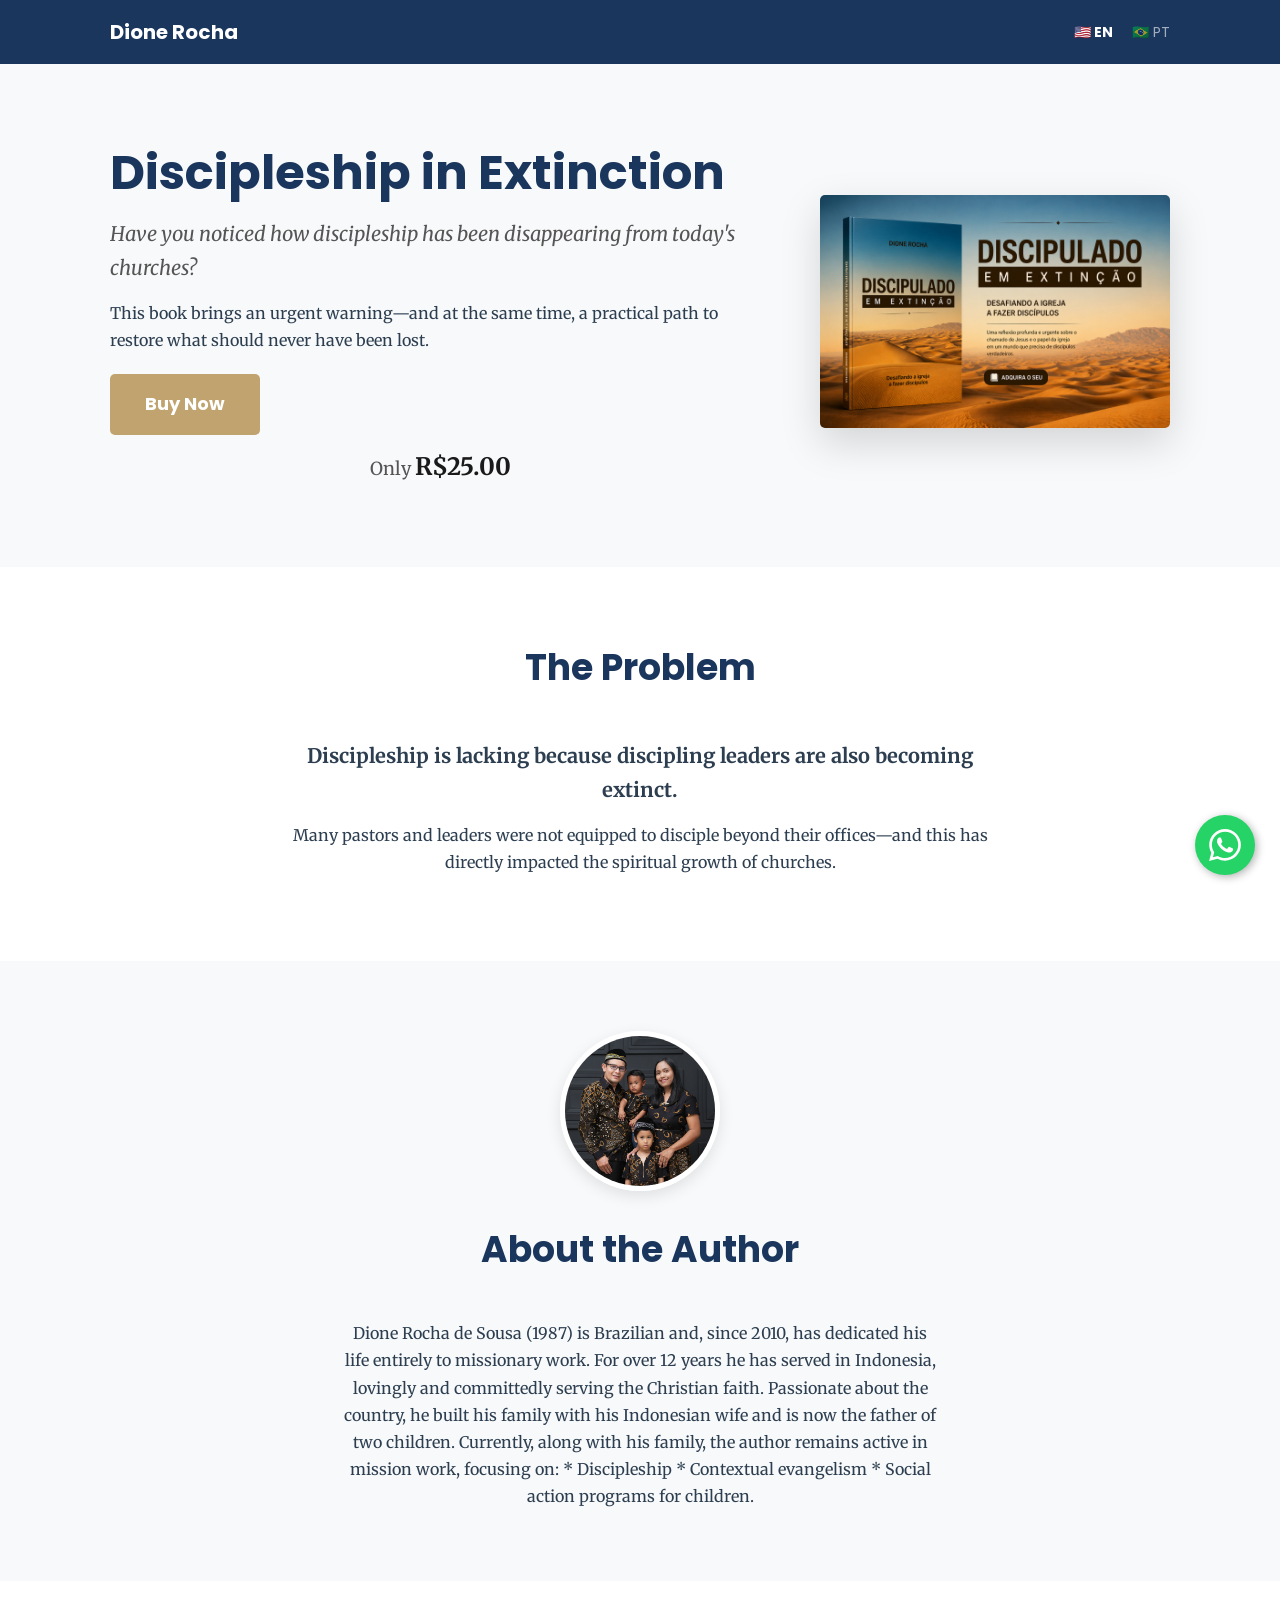
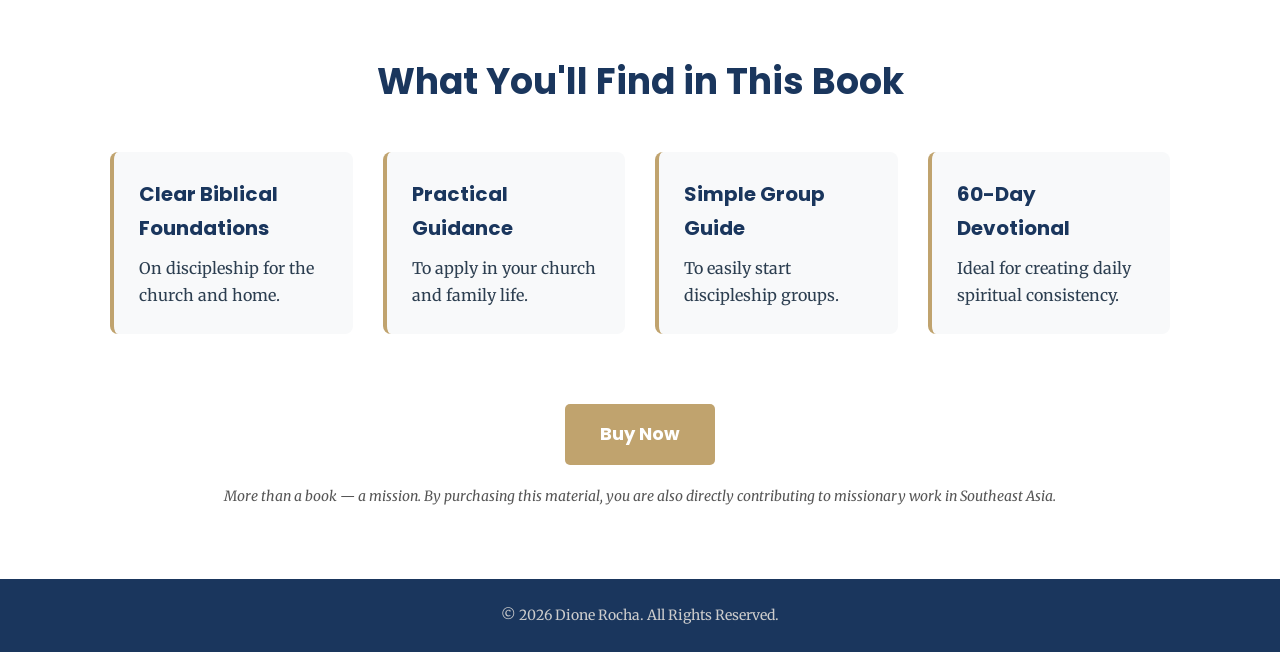
<file: index.html>
<!DOCTYPE html>
<html lang="en">
<head>
    <meta charset="UTF-8">
    <meta name="viewport" content="width=device-width, initial-scale=1.0">
    <title>Dione Rocha - Discipleship in Extinction</title>
    <link rel="stylesheet" href="style.css"v=2>
    <link href="https://fonts.googleapis.com/css2?family=Poppins:wght@700&family=Merriweather:ital,wght@0,400;0,700;1,400&display=swap" rel="stylesheet">
</head>
<body>

    <nav class="navbar">
        <div class="container">
            <div class="logo">Dione Rocha</div>
            <div class="lang-switch">
                <a href="index.html" class="active">🇺🇸 EN</a>
                <a href="br.html">🇧🇷 PT</a>
            </div>
        </div>
    </nav>

    <header id="hero">
        <div class="container">
            <div class="hero-text">
                <h1>Discipleship in Extinction</h1>
                <p class="subtitle">Have you noticed how discipleship has been disappearing from today's churches?</p>
                <p>This book brings an urgent warning—and at the same time, a practical path to restore what should never have been lost.</p>
                <a href="https://go.hotmart.com/Q73504572A?dp=1" class="btn" target="_blank">Buy Now</a>
                <p class="price-text">Only <strong>R$25.00</strong></p>
            </div>
            <div class="hero-img">
                <img src="img/Dione.jpeg" alt="Discipleship in Extinction Book Cover">
            </div>
        </div>
    </header>

    <section id="problem">
        <div class="container">
            <h2>The Problem</h2>
            <p class="lead">Discipleship is lacking because discipling leaders are also becoming extinct.</p>
            <p>Many pastors and leaders were not equipped to disciple beyond their offices—and this has directly impacted the spiritual growth of churches.</p>
        </div>
    </section>

    <section id="penulis">
        <div class="container">
            <img src="img/WhatsApp Image 2026-04-23 at 18.02.15.jpeg" alt="Dione Rocha Author Photo">
            <h2>About the Author</h2>
            <p>Dione Rocha de Sousa (1987) is Brazilian and, since 2010, has dedicated his life entirely to missionary work. For over 12 years he has served in Indonesia, lovingly and committedly serving the Christian faith.

Passionate about the country, he built his family with his Indonesian wife and is now the father of two children.

Currently, along with his family, the author remains active in mission work, focusing on:
* Discipleship
* Contextual evangelism
* Social action programs for children.</p>
        </div>
    </section>

    <section id="katalog">
        <div class="container">
            <h2>What You'll Find in This Book</h2>
            <div class="features-grid">
                <div class="feature-item">
                    <h3>Clear Biblical Foundations</h3>
                    <p>On discipleship for the church and home.</p>
                </div>
                <div class="feature-item">
                    <h3>Practical Guidance</h3>
                    <p>To apply in your church and family life.</p>
                </div>
                <div class="feature-item">
                    <h3>Simple Group Guide</h3>
                    <p>To easily start discipleship groups.</p>
                </div>
                <div class="feature-item">
                    <h3>60-Day Devotional</h3>
                    <p>Ideal for creating daily spiritual consistency.</p>
                </div>
            </div>
            <div class="cta-book">
                <a href="https://go.hotmart.com/Q73504572A?dp=1" class="btn" target="_blank">Buy Now</a>
                <p class="mission-note">More than a book — a mission. By purchasing this material, you are also directly contributing to missionary work in Southeast Asia.</p>
            </div>
        </div>
    </section>

    <footer>
        <p>© 2026 Dione Rocha. All Rights Reserved.</p>
    </footer>

       <!-- WhatsApp Floating Button -->
   <a href="https://wa.me/6289670915281?text=Hello%20Dione,%20I'm%20interested%20in%20your%20book" 
      class="whatsapp-float" 
      target="_blank">
       <svg xmlns="http://www.w3.org/2000/svg" width="32" height="32" viewBox="0 0 24 24" fill="white">
           <path d="M.057 24l1.687-6.163c-1.041-1.804-1.588-3.849-1.587-5.946.003-6.556 5.338-11.891 11.893-11.891 3.181.001 6.167 1.24 8.413 3.488 2.245 2.248 3.481 5.236 3.48 8.414-.003 6.557-5.338 11.892-11.893 11.892-1.99-.001-3.951-.5-5.688-1.448l-6.305 1.654zm6.597-3.807c1.676.995 3.276 1.591 5.392 1.592 5.448 0 9.886-4.434 9.889-9.885.002-5.462-4.415-9.89-9.881-9.892-5.452 0-9.887 4.434-9.889 9.884-.001 2.225.651 3.891 1.746 5.634l-.999 3.648 3.742-.981zm11.387-5.464c-.074-.124-.272-.198-.57-.347-.297-.149-1.758-.868-2.031-.967-.272-.099-.47-.149-.669.149-.198.297-.768.967-.941 1.165-.173.198-.347.223-.644.074-.297-.149-1.255-.462-2.39-1.475-.883-.788-1.48-1.761-1.653-2.059-.173-.297-.018-.458.13-.606.134-.133.297-.347.446-.521.151-.172.2-.296.3-.495.099-.198.05-.372-.025-.521-.075-.148-.669-1.611-.916-2.206-.242-.579-.487-.501-.669-.51l-.57-.01c-.198 0-.52.074-.792.372s-1.04 1.016-1.04 2.479 1.065 2.876 1.213 3.074c.149.198 2.095 3.2 5.076 4.487.709.306 1.263.489 1.694.626.712.226 1.36.194 1.872.118.571-.085 1.758-.719 2.006-1.413.248-.695.248-1.29.173-1.414z"/>
       </svg>
   </a>

</body>
</html>
</file>
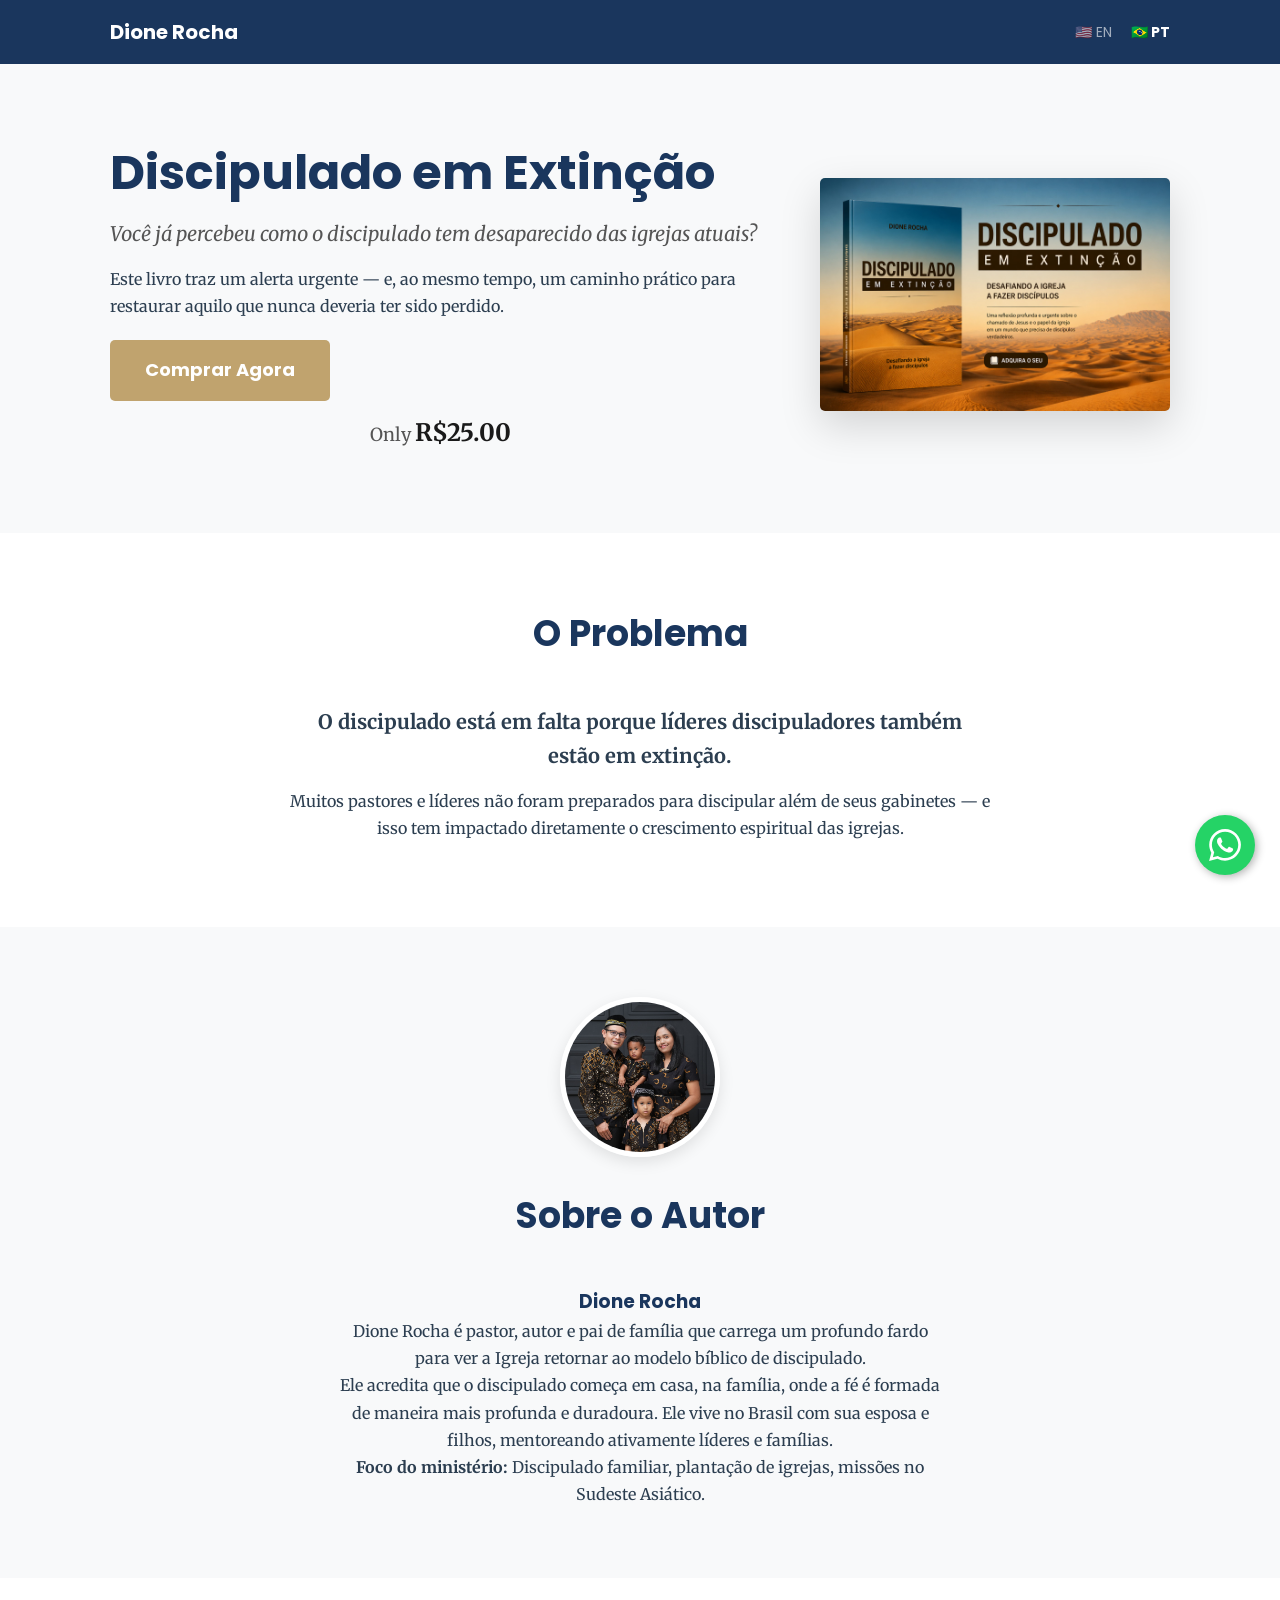
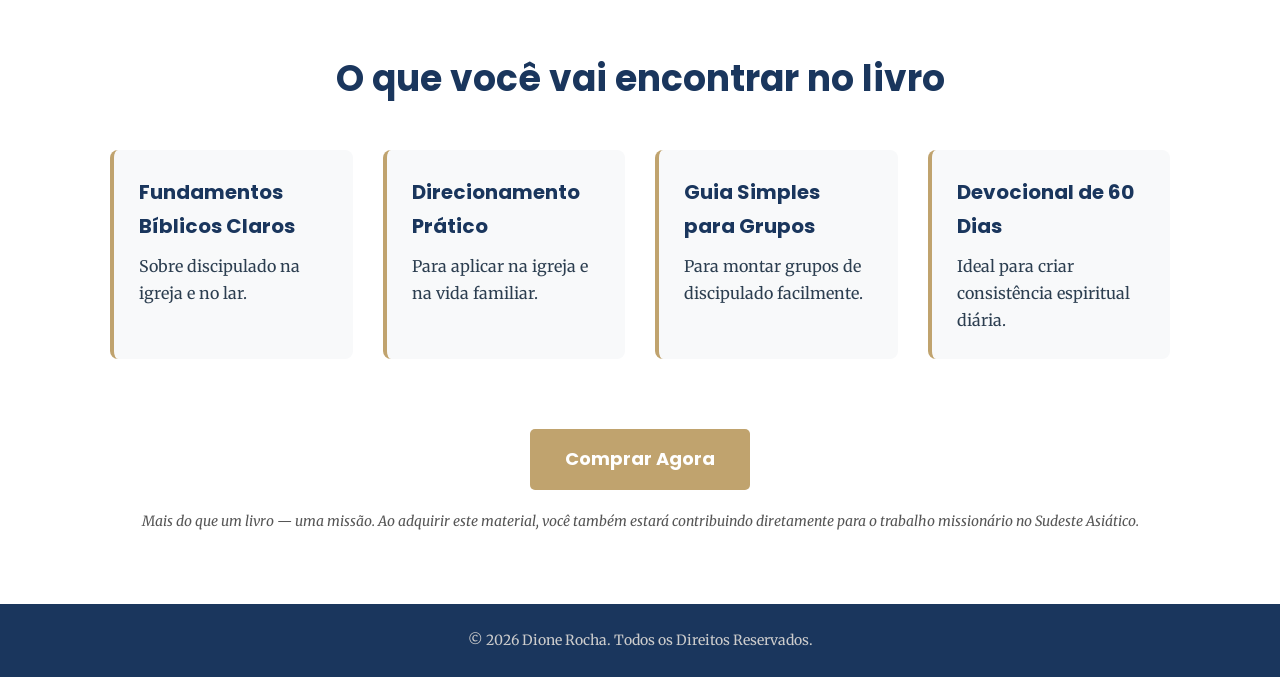
<file: br.html>
<!DOCTYPE html>
<html lang="pt-BR">
<head>
    <meta charset="UTF-8">
    <meta name="viewport" content="width=device-width, initial-scale=1.0">
    <title>Dione Rocha - Discipulado em Extinção</title>
    <link rel="stylesheet" href="style.css"=v2>
    <link href="https://fonts.googleapis.com/css2?family=Poppins:wght@700&family=Merriweather:ital,wght@0,400;0,700;1,400&display=swap" rel="stylesheet">
</head>
<body>

    <nav class="navbar">
        <div class="container">
            <div class="logo">Dione Rocha</div>
            <div class="lang-switch">
                <a href="index.html">🇺🇸 EN</a>
                <a href="br.html" class="active">🇧🇷 PT</a>
            </div>
        </div>
    </nav>

    <header id="hero">
        <div class="container">
            <div class="hero-text">
                <h1>Discipulado em Extinção</h1>
                <p class="subtitle">Você já percebeu como o discipulado tem desaparecido das igrejas atuais?</p>
                <p>Este livro traz um alerta urgente — e, ao mesmo tempo, um caminho prático para restaurar aquilo que nunca deveria ter sido perdido.</p>
                <a href="https://go.hotmart.com/Q73504572A?dp=1" class="btn" target="_blank">Comprar Agora</a>
                <p class="price-text">Only <strong>R$25.00</strong></p>
            </div>
            <div class="hero-img">
                <img src="img/Dione.jpeg" alt="Capa do Livro Discipulado em Extinção">
            </div>
        </div>
    </header>

    <section id="problem">
        <div class="container">
            <h2>O Problema</h2>
            <p class="lead">O discipulado está em falta porque líderes discipuladores também estão em extinção.</p>
            <p>Muitos pastores e líderes não foram preparados para discipular além de seus gabinetes — e isso tem impactado diretamente o crescimento espiritual das igrejas.</p>
        </div>
    </section>

    <section id="penulis">
        <div class="container">
            <div class="author-content">
                <div class="author-photo">
                    <img src="img/WhatsApp Image 2026-04-23 at 18.02.15.jpeg" alt="Dione Rocha com a Família">
                </div>
                <div class="author-bio">
                    <h2>Sobre o Autor</h2>
                    <h3>Dione Rocha</h3>
                    <p>Dione Rocha é pastor, autor e pai de família que carrega um profundo fardo para ver a Igreja retornar ao modelo bíblico de discipulado.</p>
                    <p>Ele acredita que o discipulado começa em casa, na família, onde a fé é formada de maneira mais profunda e duradoura. Ele vive no Brasil com sua esposa e filhos, mentoreando ativamente líderes e famílias.</p>
                    <p><strong>Foco do ministério:</strong> Discipulado familiar, plantação de igrejas, missões no Sudeste Asiático.</p>
                </div>
            </div>
        </div>
    </section>

    <section id="katalog">
        <div class="container">
            <h2>O que você vai encontrar no livro</h2>
            <div class="features-grid">
                <div class="feature-item">
                    <h3>Fundamentos Bíblicos Claros</h3>
                    <p>Sobre discipulado na igreja e no lar.</p>
                </div>
                <div class="feature-item">
                    <h3>Direcionamento Prático</h3>
                    <p>Para aplicar na igreja e na vida familiar.</p>
                </div>
                <div class="feature-item">
                    <h3>Guia Simples para Grupos</h3>
                    <p>Para montar grupos de discipulado facilmente.</p>
                </div>
                <div class="feature-item">
                    <h3>Devocional de 60 Dias</h3>
                    <p>Ideal para criar consistência espiritual diária.</p>
                </div>
            </div>
            <div class="cta-book">
                <a href="https://go.hotmart.com/Q73504572A?dp=1" class="btn" target="_blank">Comprar Agora</a>
                <p class="mission-note">Mais do que um livro — uma missão. Ao adquirir este material, você também estará contribuindo diretamente para o trabalho missionário no Sudeste Asiático.</p>
            </div>
        </div>
    </section>

    <footer>
        <p>© 2026 Dione Rocha. Todos os Direitos Reservados.</p>
    </footer>

    <!-- WhatsApp Floating Button -->
<a href="https://wa.me/6289670915281?text=Ol%C3%A1%20Dione,%20tenho%20interesse%20no%20seu%20livro" 
   class="whatsapp-float" 
   target="_blank">
    <svg xmlns="http://www.w3.org/2000/svg" width="32" height="32" viewBox="0 0 24 24" fill="white">
        <path d="M.057 24l1.687-6.163c-1.041-1.804-1.588-3.849-1.587-5.946.003-6.556 5.338-11.891 11.893-11.891 3.181.001 6.167 1.24 8.413 3.488 2.245 2.248 3.481 5.236 3.48 8.414-.003 6.557-5.338 11.892-11.893 11.892-1.99-.001-3.951-.5-5.688-1.448l-6.305 1.654zm6.597-3.807c1.676.995 3.276 1.591 5.392 1.592 5.448 0 9.886-4.434 9.889-9.885.002-5.462-4.415-9.89-9.881-9.892-5.452 0-9.887 4.434-9.889 9.884-.001 2.225.651 3.891 1.746 5.634l-.999 3.648 3.742-.981zm11.387-5.464c-.074-.124-.272-.198-.57-.347-.297-.149-1.758-.868-2.031-.967-.272-.099-.47-.149-.669.149-.198.297-.768.967-.941 1.165-.173.198-.347.223-.644.074-.297-.149-1.255-.462-2.39-1.475-.883-.788-1.48-1.761-1.653-2.059-.173-.297-.018-.458.13-.606.134-.133.297-.347.446-.521.151-.172.2-.296.3-.495.099-.198.05-.372-.025-.521-.075-.148-.669-1.611-.916-2.206-.242-.579-.487-.501-.669-.51l-.57-.01c-.198 0-.52.074-.792.372s-1.04 1.016-1.04 2.479 1.065 2.876 1.213 3.074c.149.198 2.095 3.2 5.076 4.487.709.306 1.263.489 1.694.626.712.226 1.36.194 1.872.118.571-.085 1.758-.719 2.006-1.413.248-.695.248-1.29.173-1.414z"/>
    </svg>
</a>

</body>
</html>
</file>
<file: style.css>
* { 
    margin: 0; 
    padding: 0; 
    box-sizing: border-box; 
}

body { 
    font-family: 'Merriweather', serif; 
    color: #2c3e50; 
    line-height: 1.7; 
    background: #fff; 
}

h1, h2, h3 { 
    font-family: 'Poppins', sans-serif; 
    color: #1a365d; 
}

.container { 
    max-width: 1100px; 
    margin: 0 auto; 
    padding: 0 20px; 
}

.lead { 
    font-size: 20px; 
    font-weight: 700; 
    margin-bottom: 15px; 
}

/* NAVBAR ATAS + TOMBOL BAHASA */
.navbar {
    background: #1a365d;
    padding: 15px 0;
    position: sticky;
    top: 0;
    z-index: 100;
}
.navbar .container { 
    display: flex; 
    justify-content: space-between; 
    align-items: center; 
}
.logo { 
    color: white; 
    font-family: 'Poppins'; 
    font-weight: 700; 
    font-size: 20px; 
}
.lang-switch a {
    color: white; 
    text-decoration: none; 
    margin-left: 15px;
    opacity: 0.6; 
    font-size: 14px; 
    font-family: 'Poppins';
}
.lang-switch a.active, .lang-switch a:hover { 
    opacity: 1; 
    font-weight: bold; 
}

/* HERO - BAGIAN PALING ATAS */
#hero { 
    background: #f8f9fa; 
    padding: 80px 0; 
}
#hero .container { 
    display: flex; 
    align-items: center; 
    gap: 50px; 
}
.hero-text { flex: 1.2; }
.hero-text h1 { 
    font-size: 48px; 
    margin-bottom: 15px; 
    line-height: 1.2; 
}
.subtitle { 
    font-size: 20px; 
    font-style: italic; 
    margin-bottom: 15px; 
    color: #555; 
}

.hero-img img { 
    max-width: 350px; 
    box-shadow: 0 15px 40px rgba(0,0,0,0.15); 
    border-radius: 5px;  
}

/* TOMBOL BUY NOW / COMPRAR AGORA */
.btn {
    background: #c0a36e; 
    color: white; 
    padding: 15px 35px; 
    text-decoration: none; 
    border-radius: 5px; 
    display: inline-block;
    font-family: 'Poppins', sans-serif;
    font-weight: 700;
    font-size: 18px;
    transition: 0.3s;
    margin-top: 20px;
}
.btn:hover { 
    background: #a88b5a; 
    transform: translateY(-2px); 
}

/* SEMUA SECTION */
section { 
    padding: 70px 0; 
    text-align: center; 
}
section h2 { 
    font-size: 36px; 
    margin-bottom: 40px; 
}

/* BAGIAN PROBLEM */
#problem { background: white; }
#problem p { 
    max-width: 700px; 
    margin: 0 auto 15px auto; 
}

/* BAGIAN PENULIS DIONE ROCHA */
#penulis { background: #f8f9fa; }
#penulis img { 
    width: 160px; 
    height: 160px; 
    object-fit: cover; 
    border-radius: 50%; 
    margin-bottom: 20px; 
    border: 5px solid white; 
    box-shadow: 0 5px 15px rgba(0,0,0,0.1); 
}
#penulis p { 
    max-width: 600px; 
    margin: 0 auto; 
}

/* BAGIAN ISI BUKU - 4 KOTAK */
#katalog { background: white; }
.features-grid { 
    display: grid; 
    grid-template-columns: repeat(auto-fit, minmax(240px, 1fr)); 
    gap: 30px; 
    text-align: left;
    margin-bottom: 50px;
}
.feature-item { 
    background: #f8f9fa; 
    padding: 25px; 
    border-radius: 8px; 
    border-left: 4px solid #c0a36e;
}
.feature-item h3 { 
    font-size: 20px; 
    margin-bottom: 10px; 
}
.cta-book { margin-top: 20px; }
.mission-note { 
    font-size: 14px; 
    margin-top: 20px; 
    color: #555; 
    font-style: italic; 
}

/* FOOTER BAWAH */
footer { 
    background: #1a365d; 
    color: #ccc; 
    text-align: center; 
    padding: 25px 0; 
    font-size: 14px; 
}

/* TAMPILAN HP */
@media (max-width: 900px) {
    #hero .container { 
        flex-direction: column; 
        text-align: center; 
    }
    .hero-text h1 { font-size: 36px; }
    .hero-img { 
        order: -1; 
        margin-bottom: 30px; 
    }
}

   .price-text {
       margin-top: 12px;
       font-size: 18px;
       color: #555;
       text-align: center;
   }
   .price-text strong {
       color: #1a1a1a;
       font-size: 24px;
       font-weight: 700;
   }

   .whatsapp-float {
       position: fixed;
       width: 60px;
       height: 60px;
       bottom: 25px;
       right: 25px;
       background-color: #25D366;
       color: #FFF;
       border-radius: 50px;
       text-align: center;
       box-shadow: 2px 2px 8px rgba(0,0,0,0.3);
       z-index: 1000;
       display: flex;
       align-items: center;
       justify-content: center;
       transition: all 0.3s ease;
   }
   .whatsapp-float:hover {
       background-color: #128C7E;
       transform: scale(1.1);
   }
</file>
